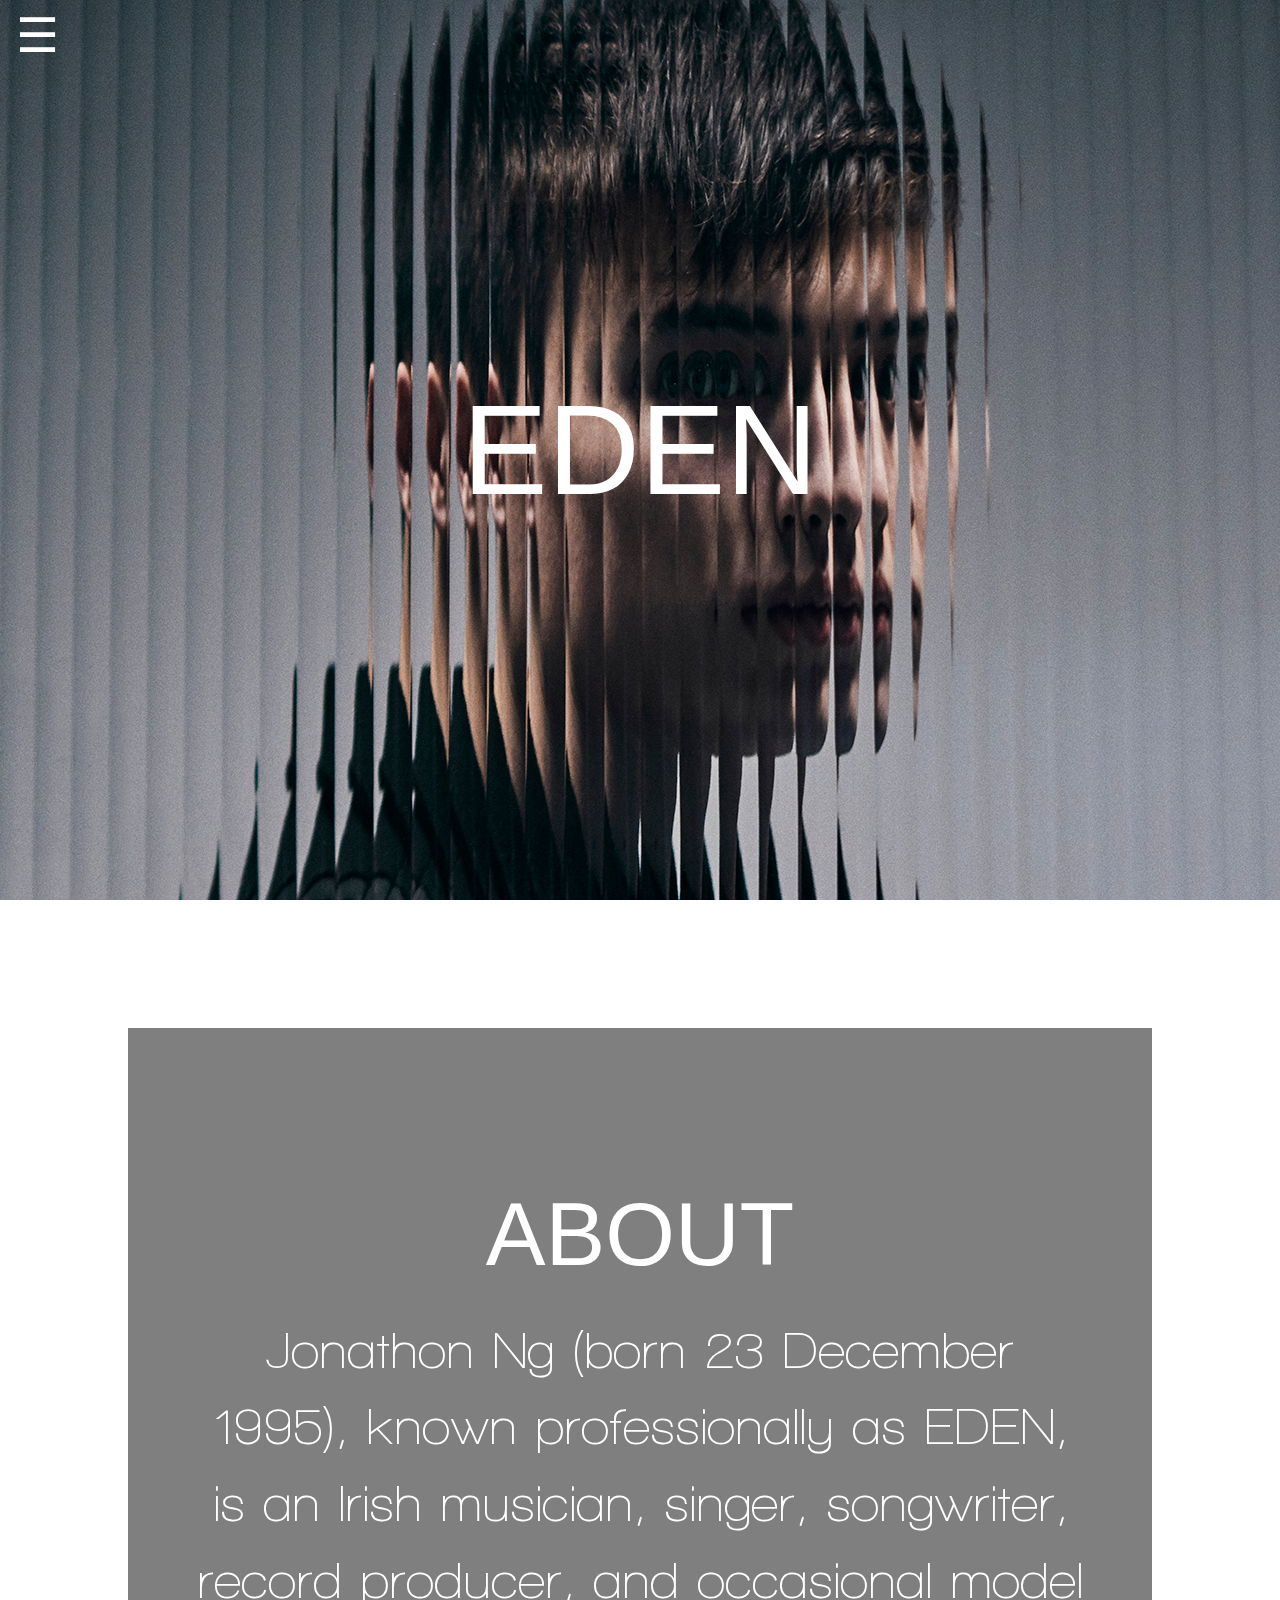
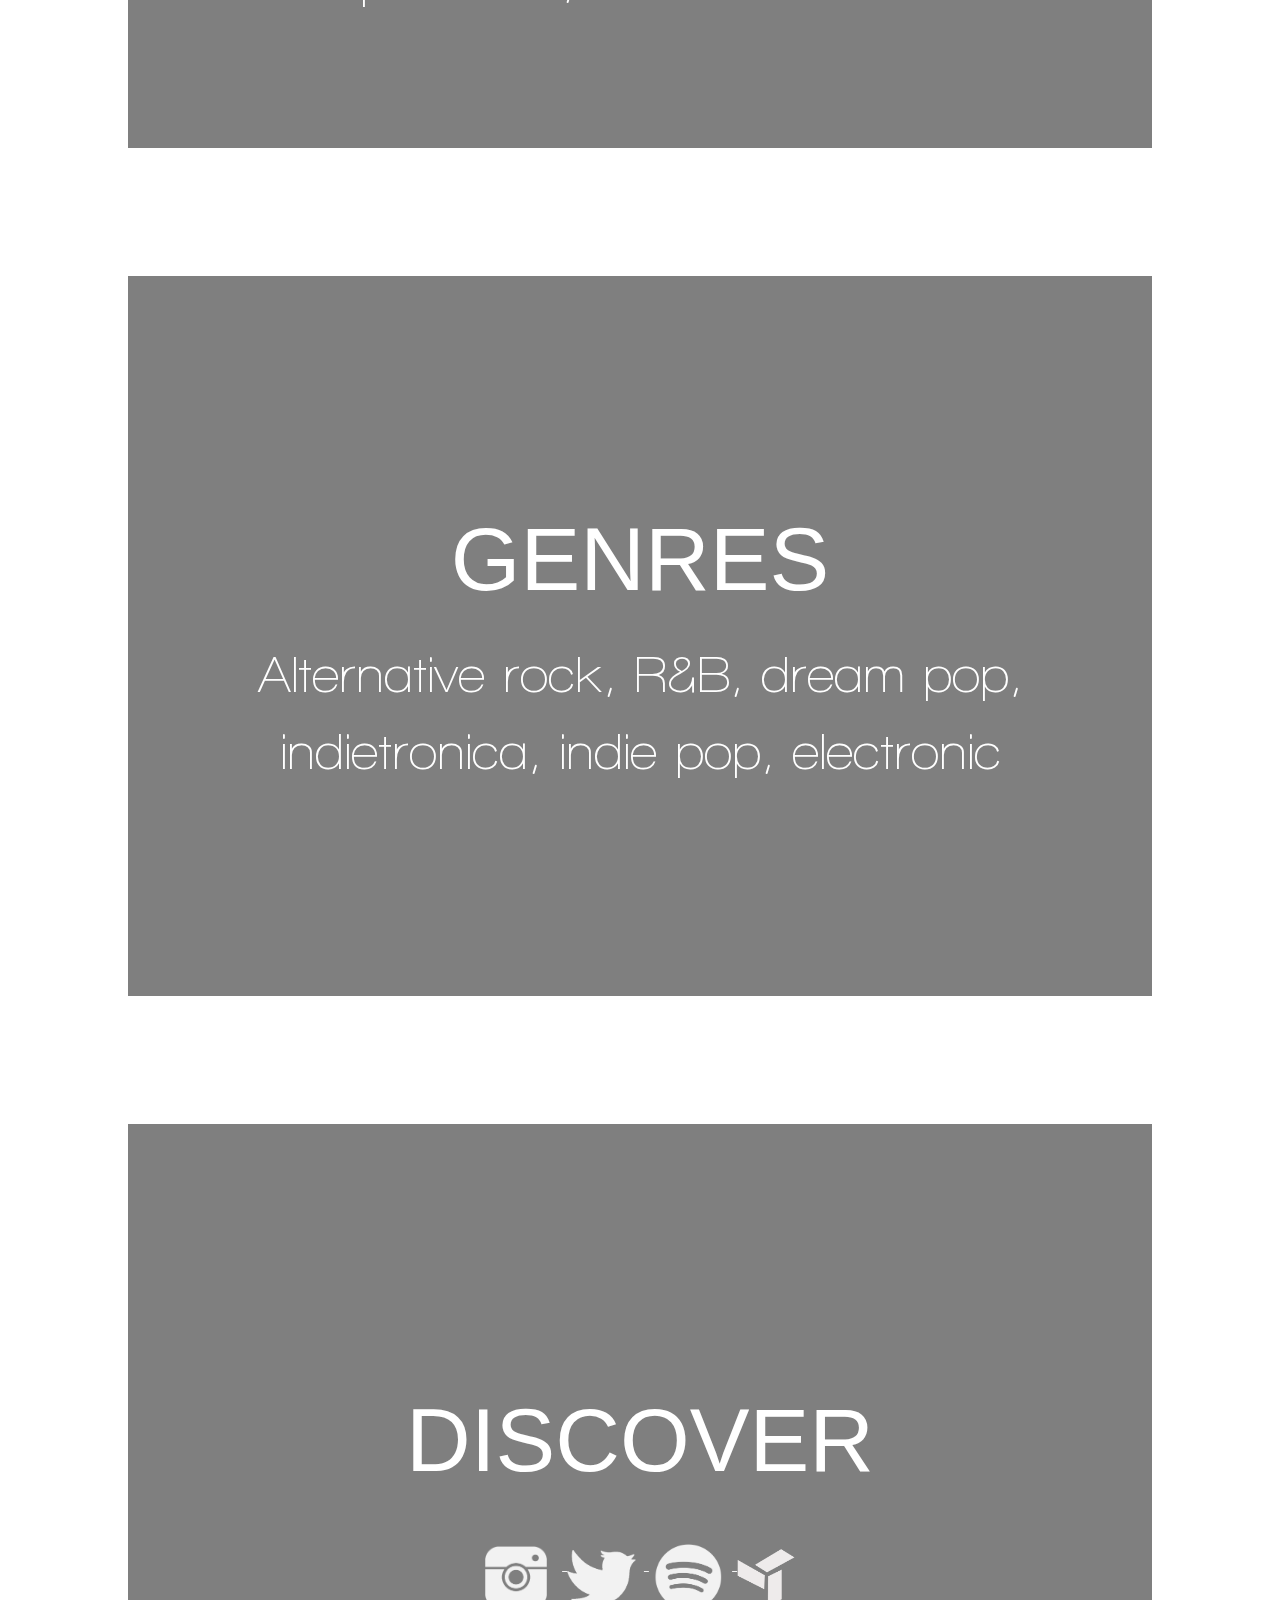
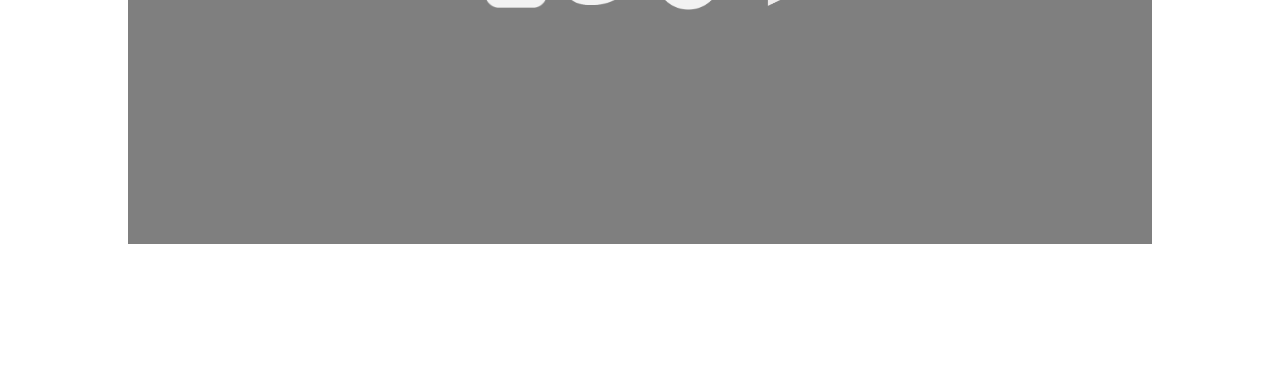
<file: index.html>
<!DOCTYPE html>
<html lang="en" dir="ltr">
  <head>
    <meta charset="utf-8">
    <title> EDEN </title>
    <meta name="viewport" content="width=device-width, initial-scale=1">
    <link rel="stylesheet" href="https://www.w3schools.com/w3css/4/w3.css">
    <link rel="stylesheet" href="w3.css">
    <link rel="stylesheet" href="style.css">
  </head>

  <body>
    <div class="bgHome">

        <nav class="w3-sidenav w3-light-grey w3-card-8" style="display:none">
          <a style="text-align: right; padding-right: 15px;padding-top: 10px;padding-bottom: 10px;" href="javascript:void(0)" onclick="w3_close()"
          class="w3-closenav w3-xlarge w3-hover-text-blue-grey">&times;</a>
          <a class="w3-hover-text-blue-grey"style="text-align: center;padding: 10px;"href="index.html">HOME</a>
          <a class="w3-hover-text-blue-grey"style="text-align: center;padding: 10px;"href="discography.html">DISCOGRAPHY</a>
          <div style="text-align: center;"class="w3-dropdown-hover w3-hover-text-blue-grey">
            <p>ALBUMS / TOURS</p>
            <div style="padding: 10px;"class="w3-dropdown-content w3-white w3-card-4">
              <a class="w3-hover-blue-grey" href="futurebound.html">ityttmom</a>
              <a class="w3-hover-blue-grey"href="vertigo.html">vertigo</a>
              <a class="w3-hover-blue-grey"href="nofuture.html">no future</a>
            </div>
          </div>
        </nav>

        <header class="w3-container">
          <span class="w3-opennav w3-xxxlarge" onclick="w3_open()">&#9776;</span>
        </header>

        <div class="mainContainer">

          <div class="nameContainer">
            <h1>EDEN</h1>
          </div>

          <div class="aboutContainer">
            <h2>ABOUT</h2>
            <p1> Jonathon Ng (born 23 December 1995), known professionally as EDEN, is an Irish musician, singer, songwriter, record producer, and occasional model<p1>
          </div>

          <div class="aboutContainer">
            <h2>GENRES</h2>
            <p1>Alternative rock, R&B, dream pop, indietronica, indie pop, electronic </p1>

          </div>

          <div class="aboutContainer" style="margin-bottom: 10vw;">

            <h2>DISCOVER</h2>

            <div class="icons">

              <a class="socials"href="https://www.instagram.com/iameden/?hl=en">
                <img src="photos/instagram.png" alt="insta"
                      style="width:6vw;padding-top:2vh;padding-right:15px;">
              </a>

              <a class="socials" href="https://twitter.com/iameden">
                <img src="photos/twitter.png" alt="twitter"
                      style="width:6vw;padding-top: 2vh;padding-right:8px;">
              </a>

              <a class="socials"href="https://open.spotify.com/artist/1t20wYnTiAT0Bs7H1hv9Wt">
                <img src="photos/spotify.png" alt="spotify"
                      style="width:6.5vw;padding-top: 2vh;padding-right:10px;padding-left:5px;">
              </a>

              <a class="socials" href="https://iameden.eu/">
                <img src="photos/logo.png" alt="eden website"
                      style="width:4.5vw;padding-top: 2vh;">
              </a>

            </div>

          </div>



        </div>


        <script>
        function w3_open() {
            document.getElementsByClassName("w3-sidenav")[0].style.width = "20%";
            document.getElementsByClassName("w3-sidenav")[0].style.display = "block";
        }
        function w3_close() {
            document.getElementsByClassName("w3-sidenav")[0].style.display = "none";
        }
        </script>

    </div>

  </body>
</html>
</file>
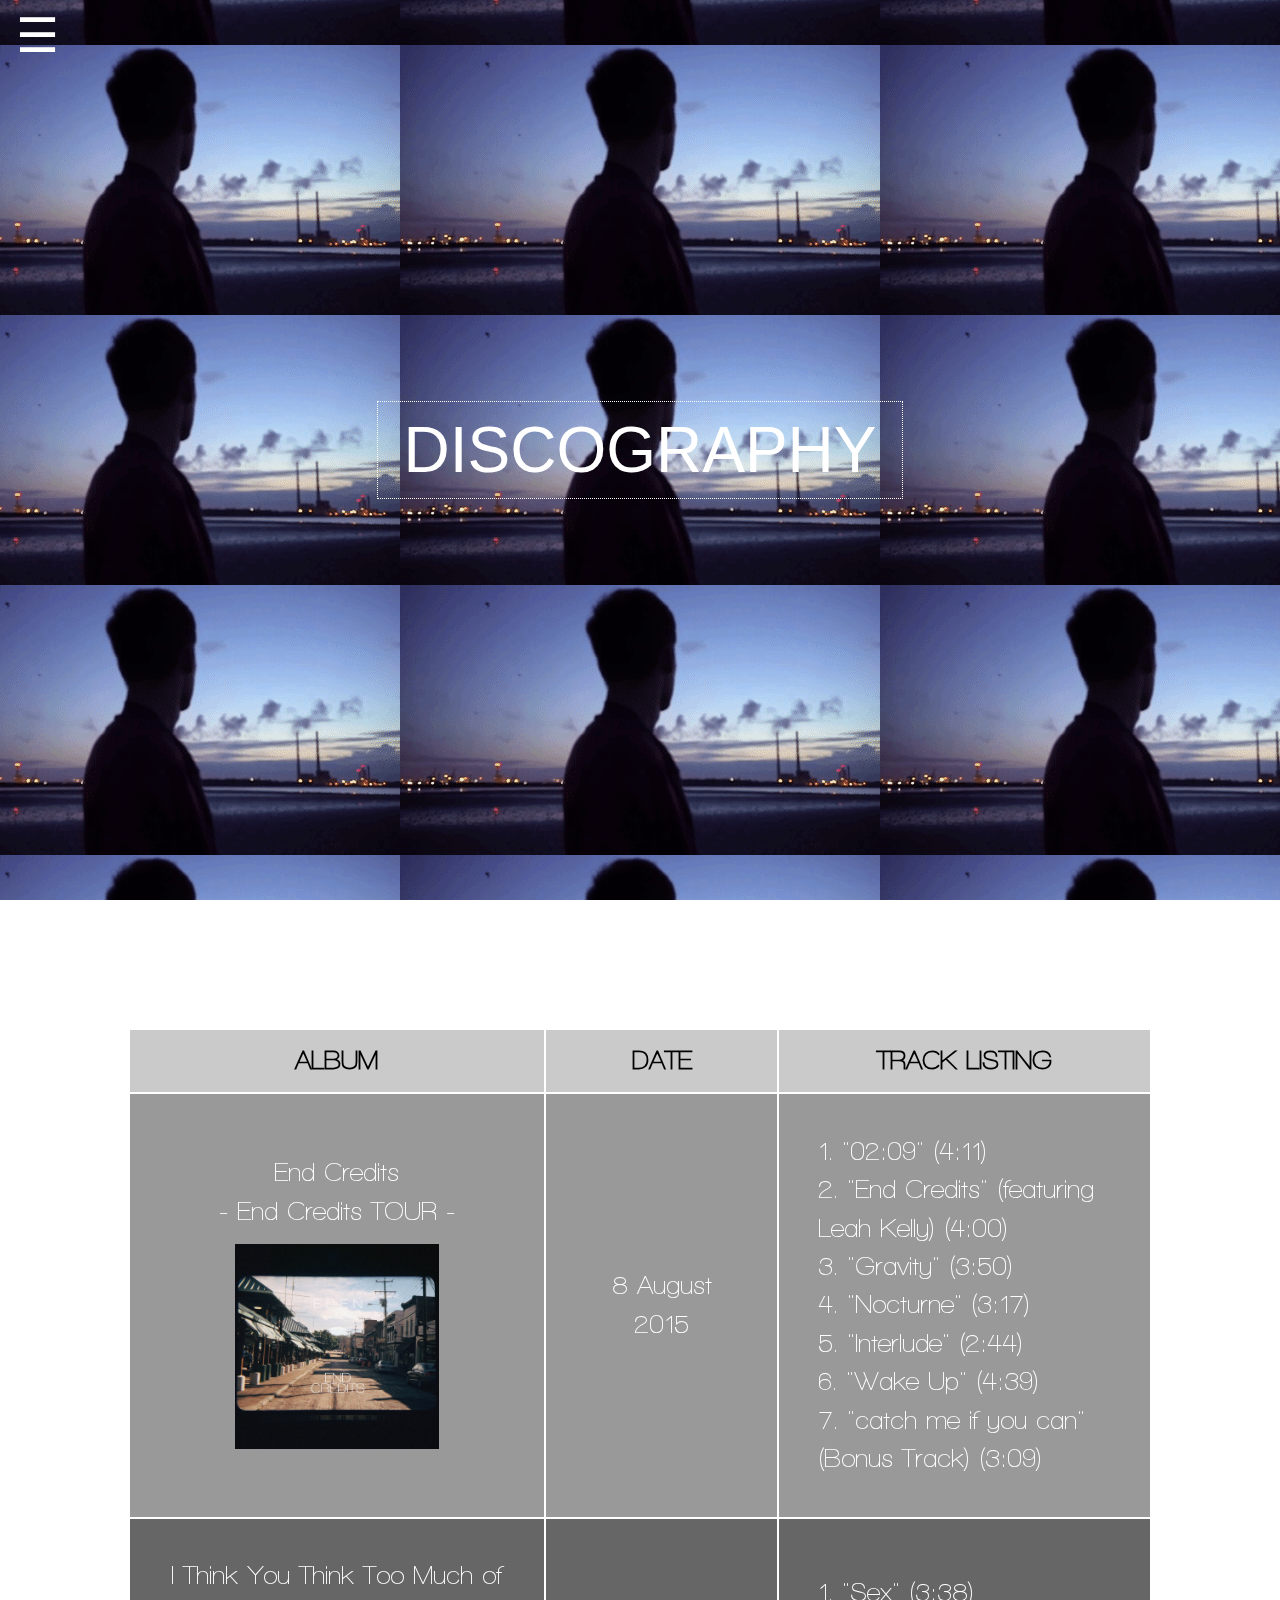
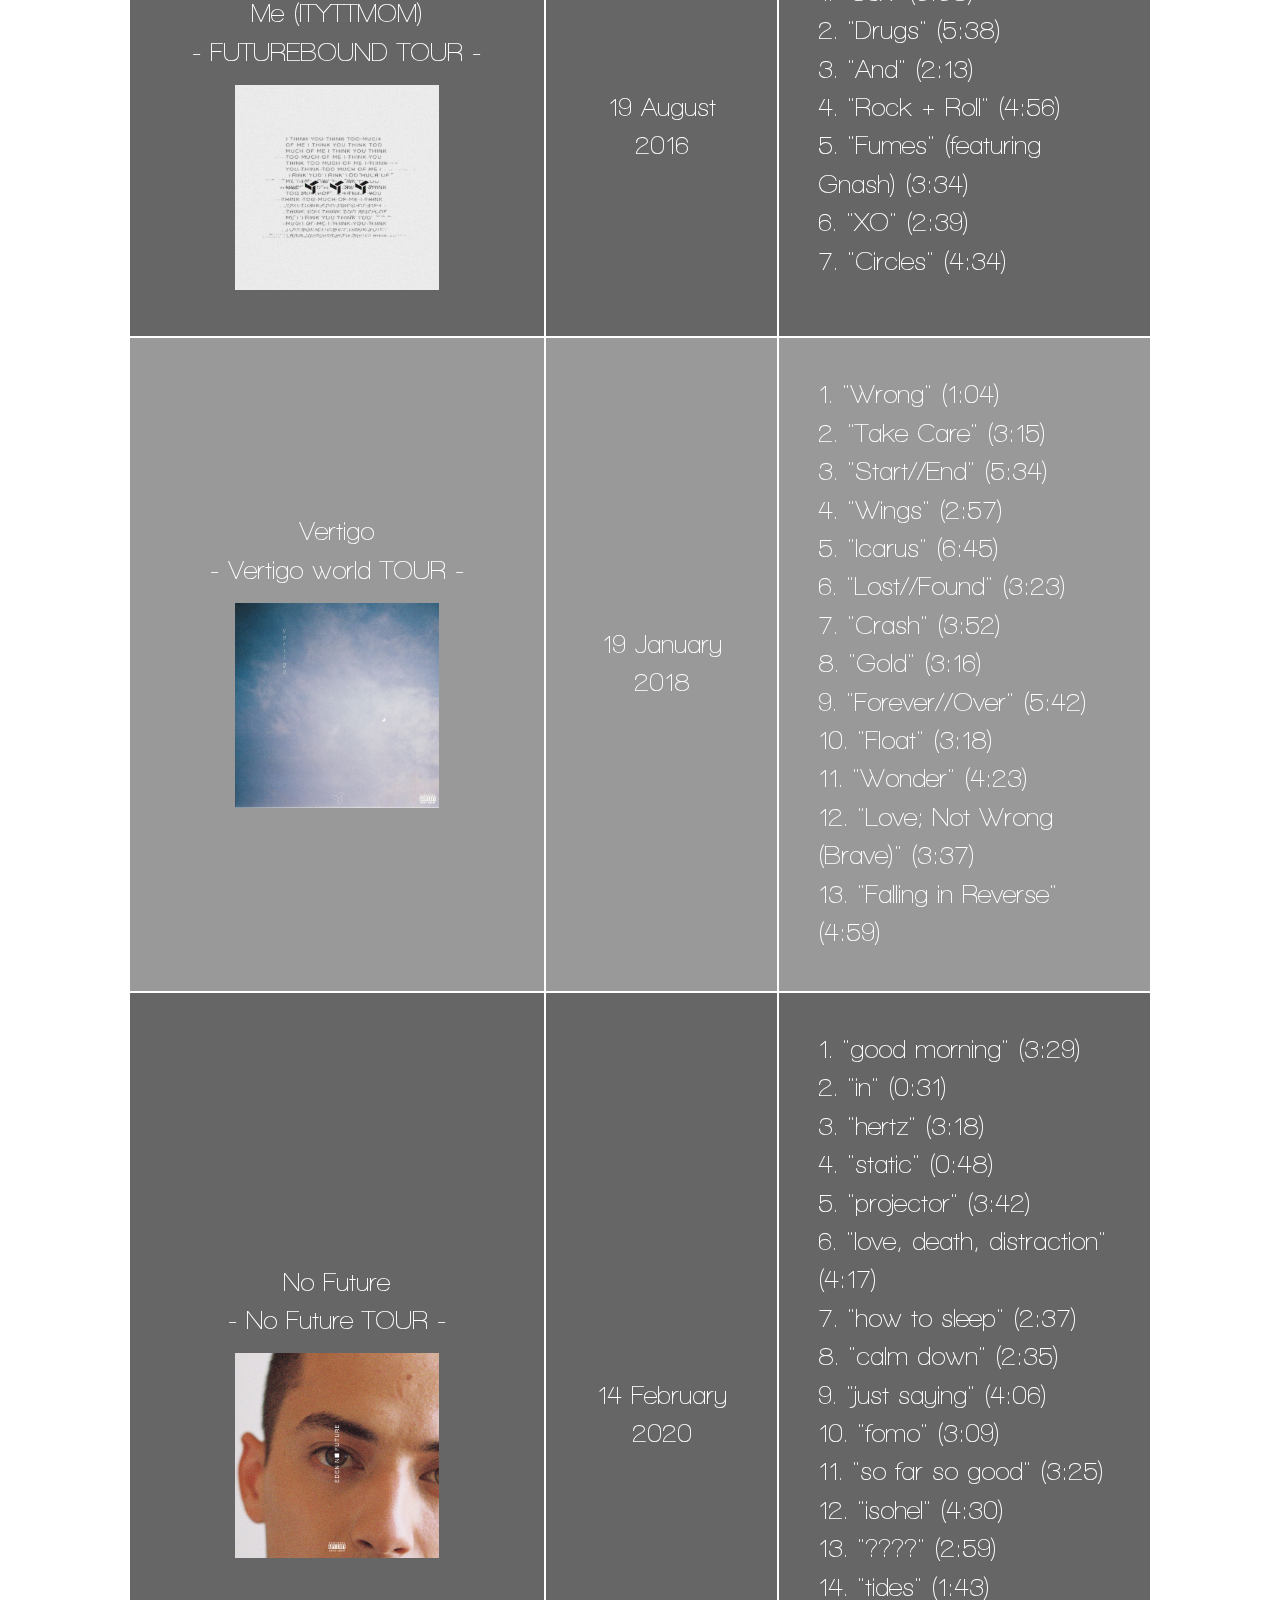
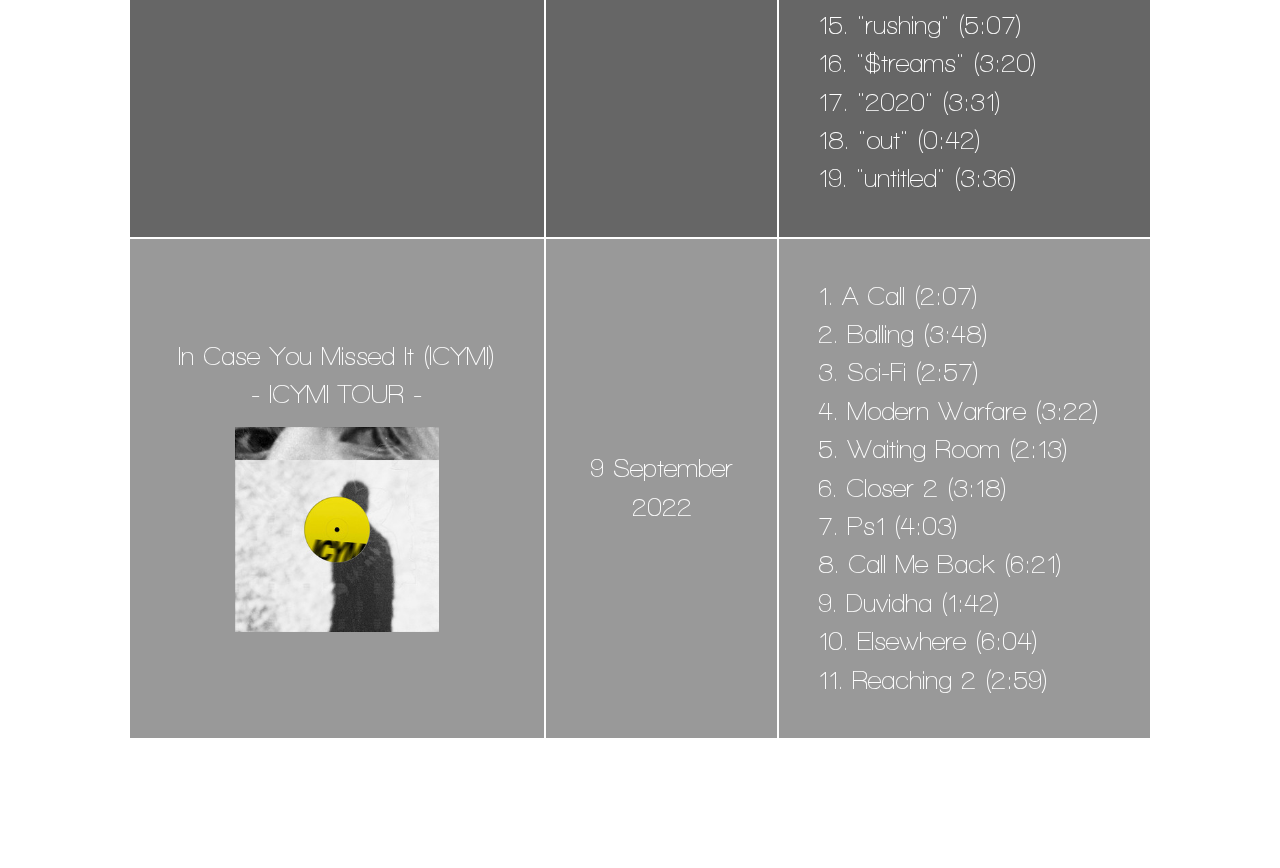
<file: discography.html>
<!DOCTYPE html>
<html lang="en" dir="ltr">
  <head>
    <meta charset="utf-8">
    <title> EDEN </title>
    <meta name="viewport" content="width=device-width, initial-scale=1">
    <link rel="stylesheet" href="https://www.w3schools.com/w3css/4/w3.css">
    <link rel="stylesheet" href="w3.css">
    <link rel="stylesheet" href="style.css">

  </head>

  <body>
    <div class="bgDisco">

        <nav class="w3-sidenav w3-black w3-card-8" style="display:none">
          <a class="w3-hover-text-indigo" style="text-align: right; padding-right: 15px;padding-top: 10px;padding-bottom: 10px;" href="javascript:void(0)" onclick="w3_close()"
          class="w3-closenav w3-xlarge">&times;</a>
          <a class="w3-hover-text-indigo"style="text-align: center;padding: 10px;"href="index.html">HOME</a>
          <a class="w3-hover-text-indigo"style="text-align: center;padding: 10px;"href="discography.html">DISCOGRAPHY</a>
          <div style="text-align: center;"class="w3-dropdown-hover w3-hover-text-indigo">
            <p>ALBUMS / TOURS</p>
            <div style="padding: 10px;"class="w3-dropdown-content w3-black w3-card-4">
              <a class="w3-hover-indigo w3-hover-text-white"href="futurebound.html">ityttmom</a>
              <a class="w3-hover-indigo w3-hover-text-white"href="vertigo.html">vertigo</a>
              <a class="w3-hover-indigo w3-hover-text-white"href="nofuture.html">no future</a>
            </div>
          </div>
        </nav>

        <header class="w3-container">
          <span class="w3-opennav w3-xxxlarge" onclick="w3_open()">&#9776;</span>
        </header>

        <div class="mainContainer">

          <div class="nameContainer">
            <h3>DISCOGRAPHY</h3>
          </div>

          <div class="discoContainer">
            <table id="customers">
              <tr>
                <th>ALBUM</th>
                <th>DATE</th>
                <th>TRACK LISTING</th>
              </tr>

              <tr>
                <td>
                  End Credits <br>
                  - End Credits TOUR - <br>
                  <img class="imgIcons" src="photos/endcredits.jpeg" alt="EC">
                </td>

                <td> 8 August 2015 </td>
                <td class="trackList">
                    1.	"02:09"	(4:11) <br>
                    2.	"End Credits" (featuring Leah Kelly) (4:00)<br>
                    3.	"Gravity"	(3:50)<br>
                    4.	"Nocturne"	(3:17)<br>
                    5.	"Interlude"	(2:44)<br>
                    6.	"Wake Up"	(4:39)<br>
                    7.	"catch me if you can" (Bonus Track)	(3:09) <br>
                </td>
              </tr>

              <tr>
                <td>
                  I Think You Think Too Much of Me (ITYTTMOM)<br>
                  - FUTUREBOUND TOUR - <br>
                  <img class="imgIcons" src="photos/ityttmom.jpeg" alt="ityttmom">

                </td>
                <td> 19 August 2016 </td>
                <td class="trackList">1.	"Sex"	(3:38) <br>
                    2.	"Drugs"	(5:38)<br>
                    3.	"And"	(2:13)<br>
                    4.	"Rock + Roll"	(4:56)<br>
                    5.	"Fumes" (featuring Gnash)	(3:34)<br>
                    6.	"XO"	(2:39)<br>
                    7.	"Circles" (4:34)<br>
                </td>
              </tr>

              <tr>
                <td>
                  Vertigo <br>
                  - Vertigo world TOUR - <br>
                  <img class="imgIcons"src="photos/vertigo.jpeg" alt="vertigo">
                </td>

                <td> 19 January 2018 </td>
                <td class="trackList">
                  1.	"Wrong"	(1:04) <br>
                  2.	"Take Care"	(3:15)<br>
                  3.	"Start//End"	(5:34)<br>
                  4.	"Wings"	(2:57)<br>
                  5.	"Icarus"	(6:45)<br>
                  6.	"Lost//Found"	(3:23)<br>
                  7.	"Crash"	(3:52)<br>
                  8.	"Gold"	(3:16)<br>
                  9.	"Forever//Over"	(5:42)<br>
                  10.	"Float"	(3:18)<br>
                  11.	"Wonder"	(4:23)<br>
                  12.	"Love; Not Wrong (Brave)"	(3:37)<br>
                  13.	"Falling in Reverse"	(4:59)<br>
                </td>
              </tr>

              <tr>
                <td>
                  No Future <br>
                  - No Future TOUR - <br>
                  <img class="imgIcons"src="photos/nofuture.jpeg" alt="nofuture">
                </td>

                <td> 14 February 2020 </td>
                <td class="trackList">
                  1.	"good morning"	(3:29)<br>
                  2.	"in"	(0:31)<br>
                  3.	"hertz"	(3:18)<br>
                  4.	"static"	(0:48)<br>
                  5.	"projector"	(3:42)<br>
                  6.	"love, death, distraction"	(4:17)<br>
                  7.	"how to sleep"	(2:37)<br>
                  8.	"calm down"	(2:35)<br>
                  9.	"just saying"	(4:06)<br>
                  10.	"fomo"	(3:09)<br>
                  11.	"so far so good"	(3:25)<br>
                  12.	"isohel"	(4:30)<br>
                  13.	"????"	(2:59)<br>
                  14.	"tides"	(1:43)<br>
                  15.	"rushing"	(5:07)<br>
                  16.	"$treams"	(3:20)<br>
                  17.	"2020"	(3:31)<br>
                  18.	"out"	(0:42)<br>
                  19.	"untitled"	(3:36)<br>
                </td>
              </tr>

              <tr>
                <td>
                  In Case You Missed It (ICYMI) <br>
                  - ICYMI TOUR - <br>
                  <img class="imgIcons"src="photos/icymi.jpeg" alt="icymi">
                </td>

                <td> 9 September 2022 </td>
                <td class="trackList">
                  1. A Call (2:07) <br>
                  2. Balling (3:48)<br>
                  3. Sci-Fi (2:57)<br>
                  4. Modern Warfare (3:22)<br>
                  5. Waiting Room (2:13)<br>
                  6. Closer 2 (3:18)<br>
                  7. Ps1 (4:03)<br>
                  8. Call Me Back (6:21)<br>
                  9. Duvidha (1:42)<br>
                  10. Elsewhere (6:04)<br>
                  11. Reaching 2 (2:59)<br>
                </td>
              </tr>

            </table>
          </div>

        </div>


        <script>
        function w3_open() {
            document.getElementsByClassName("w3-sidenav")[0].style.width = "20%";
            document.getElementsByClassName("w3-sidenav")[0].style.display = "block";
        }
        function w3_close() {
            document.getElementsByClassName("w3-sidenav")[0].style.display = "none";
        }
        </script>

    </div>

  </body>
</html>
</file>
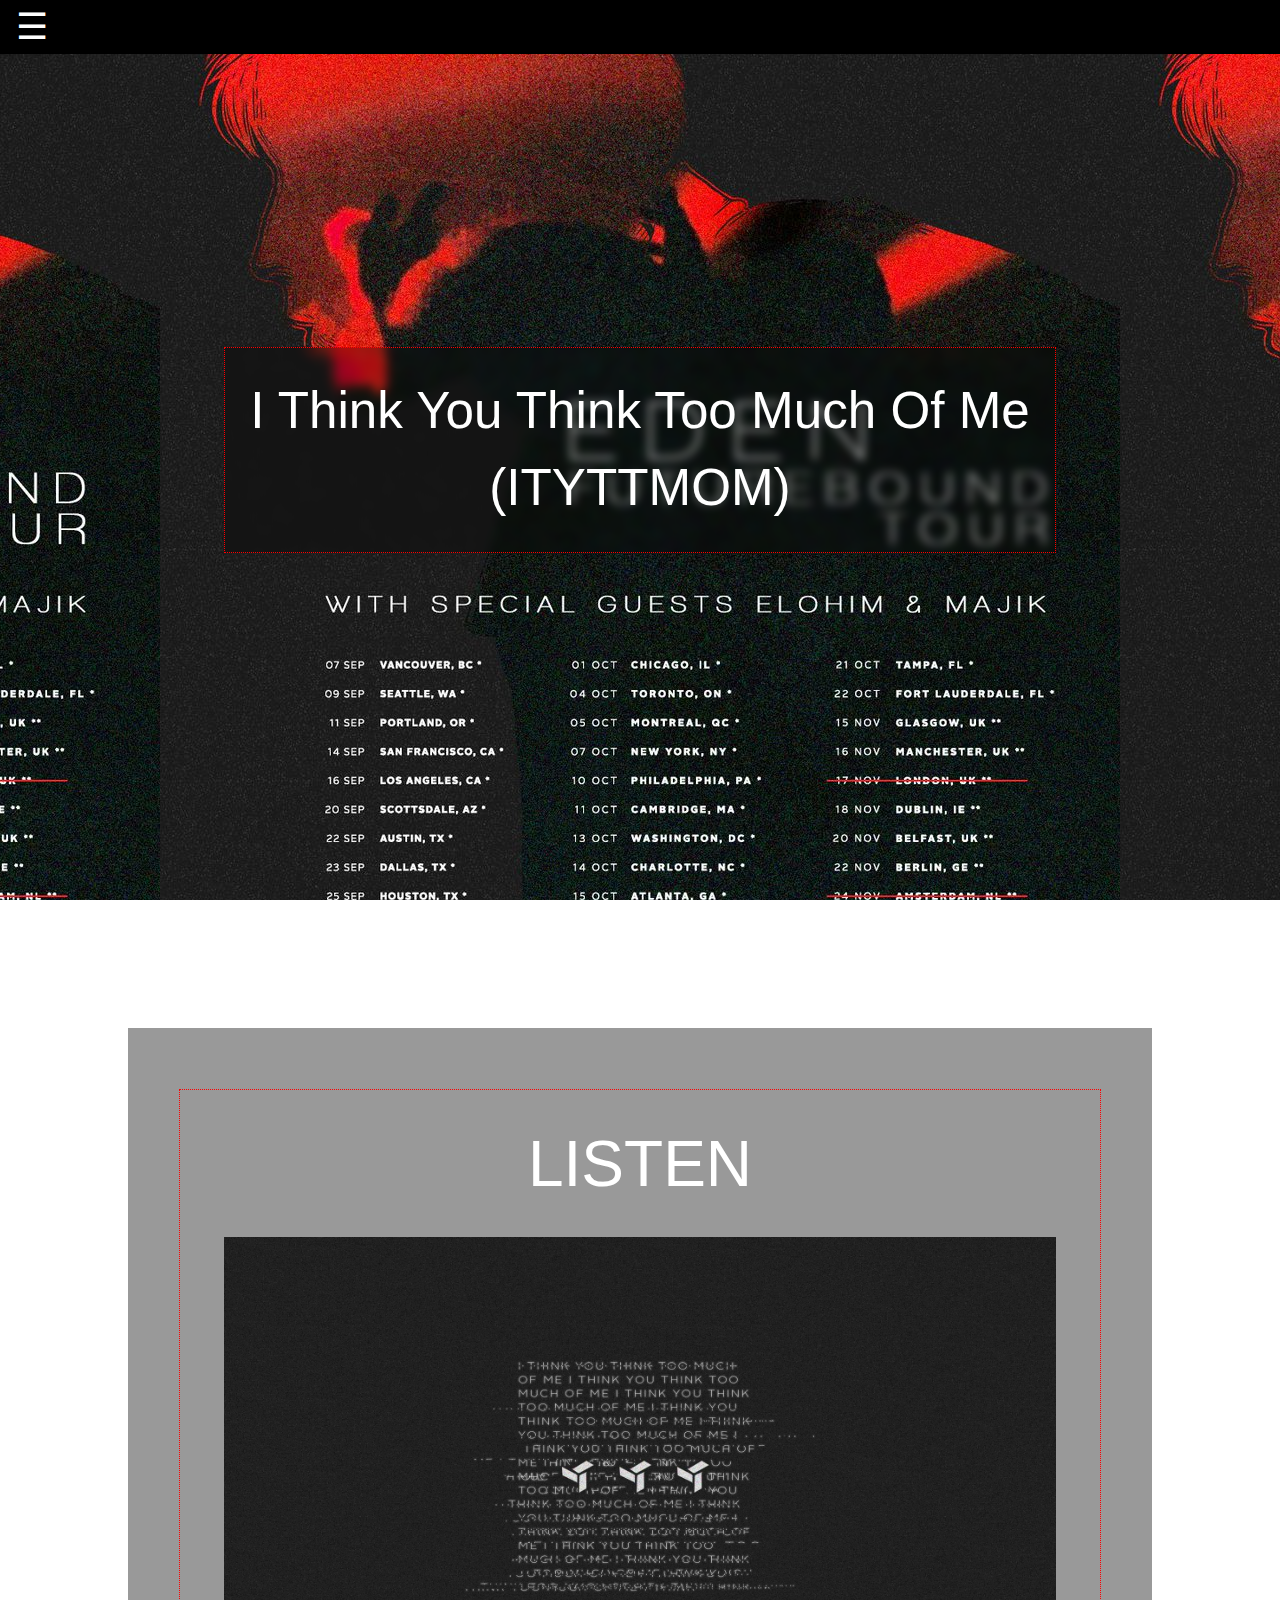
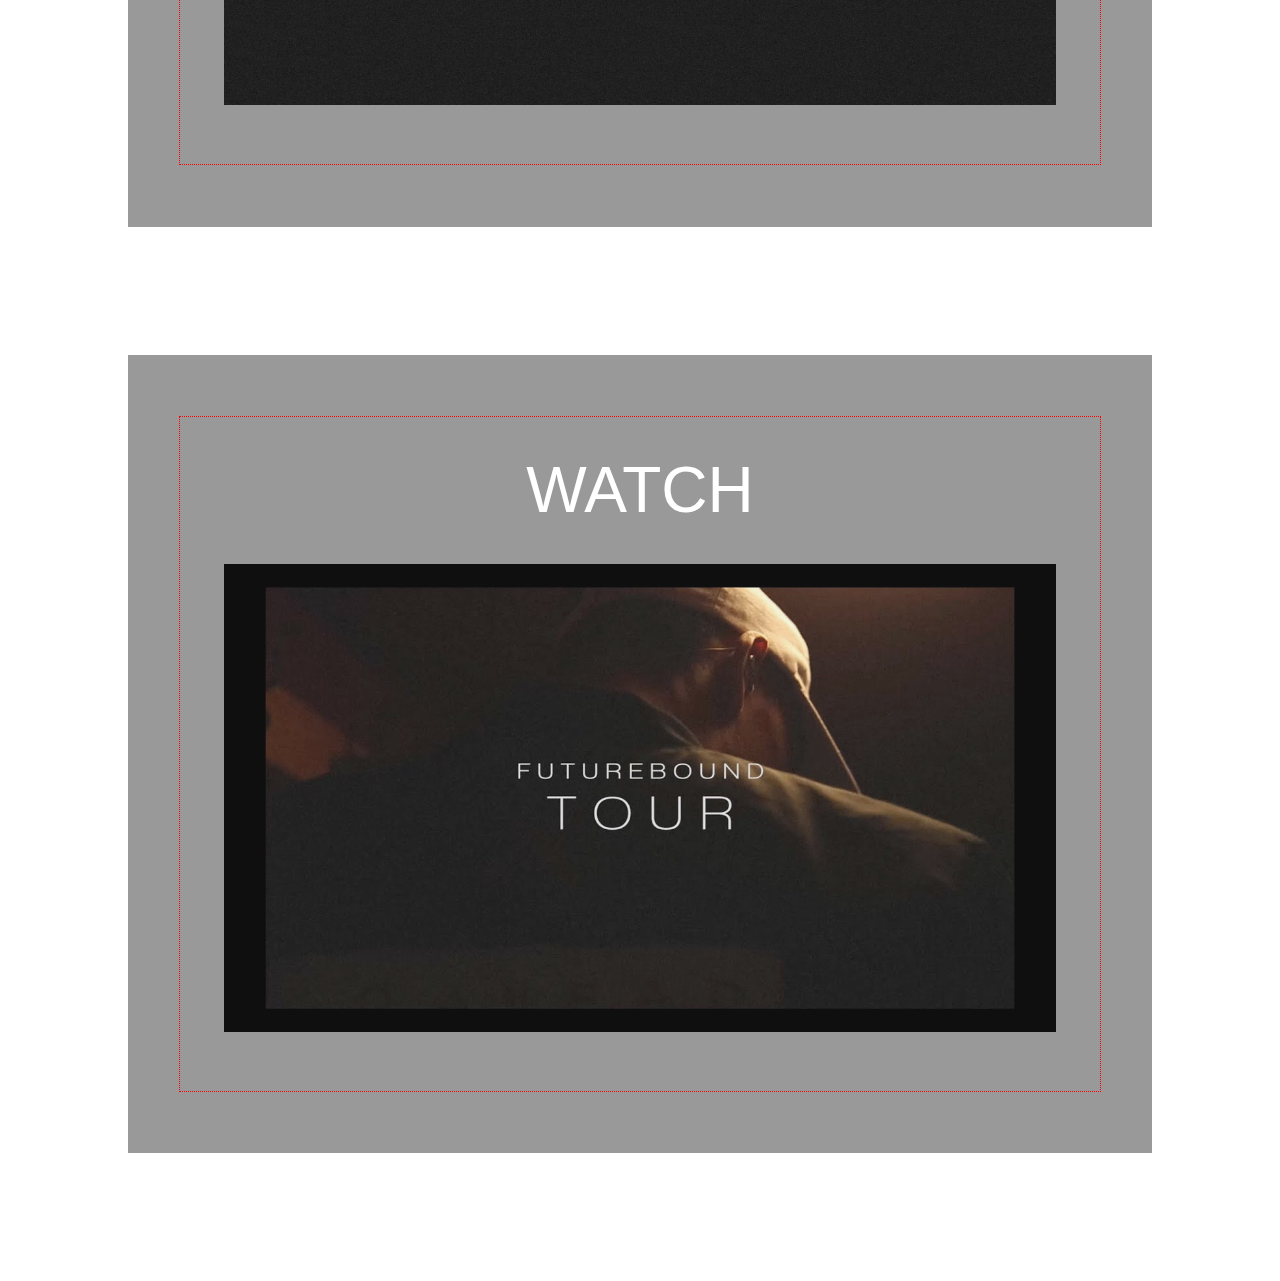
<file: futurebound.html>
<!DOCTYPE html>
<html lang="en" dir="ltr">
  <head>
    <meta charset="utf-8">
    <title> EDEN </title>
    <meta name="viewport" content="width=device-width, initial-scale=1">
    <link rel="stylesheet" href="https://www.w3schools.com/w3css/4/w3.css">
    <link rel="stylesheet" href="w3.css">
    <link rel="stylesheet" href="style.css">
  </head>

  <body>
    <div class="bgityttmom">

        <nav class="w3-sidenav w3-black w3-card-8" style="display:none">
          <a class="w3-hover-red w3-hover-text-black" style="text-align: right; padding-right: 15px;padding-top: 10px;padding-bottom: 10px;" href="javascript:void(0)" onclick="w3_close()"
          class="w3-closenav w3-xlarge">&times;</a>
          <a class="w3-hover-red w3-hover-text-black"style="text-align: center;padding: 10px;"href="index.html">HOME</a>
          <a class="w3-hover-red w3-hover-text-black"style="text-align: center;padding: 10px;"href="discography.html">DISCOGRAPHY</a>
          <div style="text-align: center;"class="w3-dropdown-hover w3-hover-red w3-hover-text-black">
            <p>ALBUMS / TOURS</p>
            <div style="padding: 10px;"class="w3-dropdown-content w3-black w3-card-4">
              <a class="w3-hover-red w3-hover-text-black"href="futurebound.html">ityttmom</a>
              <a class="w3-hover-red w3-hover-text-black"href="vertigo.html">vertigo</a>
              <a class="w3-hover-red w3-hover-text-black" href="nofuture.html">no future</a>
            </div>
          </div>
        </nav>

        <header class="w3-container  w3-black">
          <span class="w3-opennav w3-xxlarge" onclick="w3_open()">&#9776;</span>
        </header>

        <div class="mainContainer">

          <div class="nameContainer">
            <h5>I Think You Think Too Much Of Me<br>
              (ITYTTMOM)
            </h5>
          </div>

          <div class="futureboundContainer">
              <h4>
                LISTEN <br>
                <a href="https://youtube.com/playlist?list=PLw_-nUKOQb6bx_lw6cQDUNgm1MWJ-we_1">
                  <img class="listen" src="photos/listenityttmom.jpeg" alt="listenityttmom">
                  </a>
              </h4>
          </div>

          <div class="futureboundContainer"style="margin-bottom: 10vw;">
              <h4>
                WATCH <br>
                <a href="https://youtu.be/5hVDnFvBfdc">
                  <img class="listen" src="photos/fbtour.jpeg" alt="watchfb">
                  </a>
              </h4>
          </div>


          </div>



        </div>


        <script>
        function w3_open() {
            document.getElementsByClassName("w3-sidenav")[0].style.width = "20%";
            document.getElementsByClassName("w3-sidenav")[0].style.display = "block";
        }
        function w3_close() {
            document.getElementsByClassName("w3-sidenav")[0].style.display = "none";
        }
        </script>


  </body>
</html>
</file>
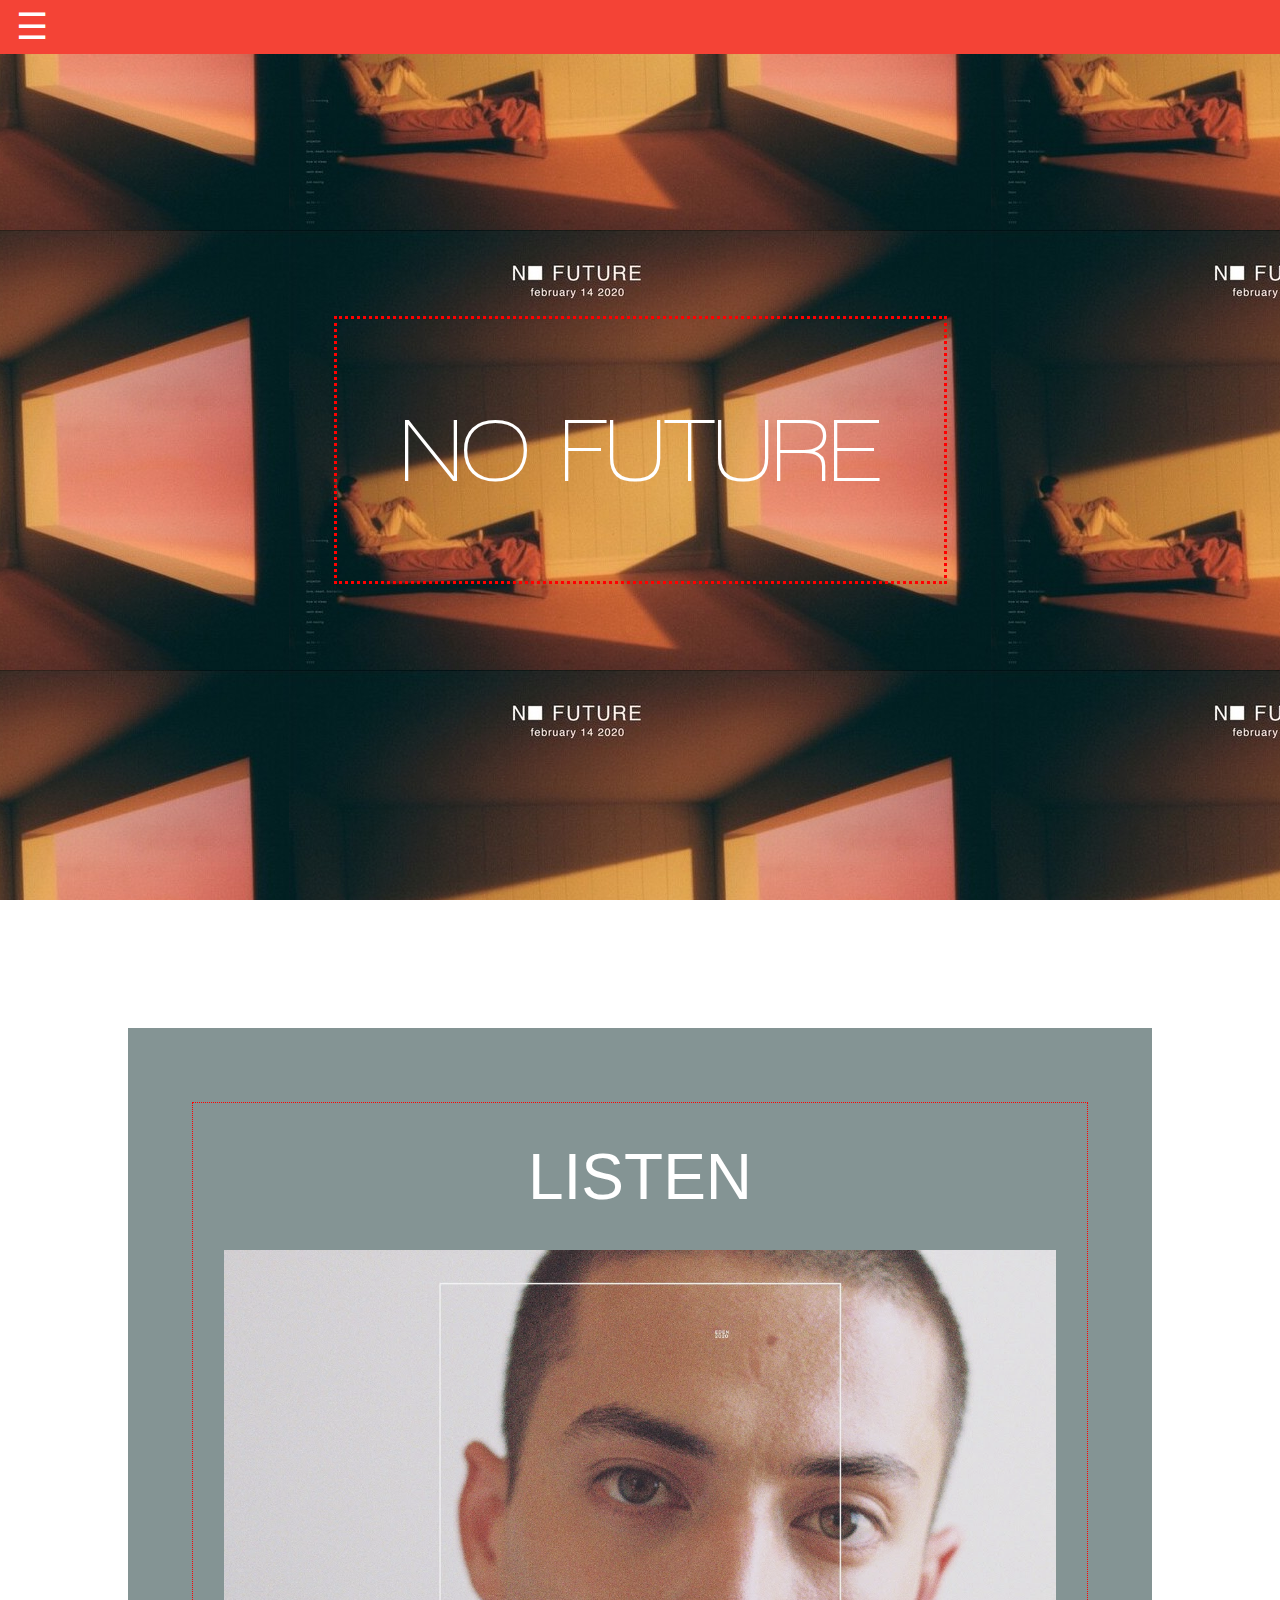
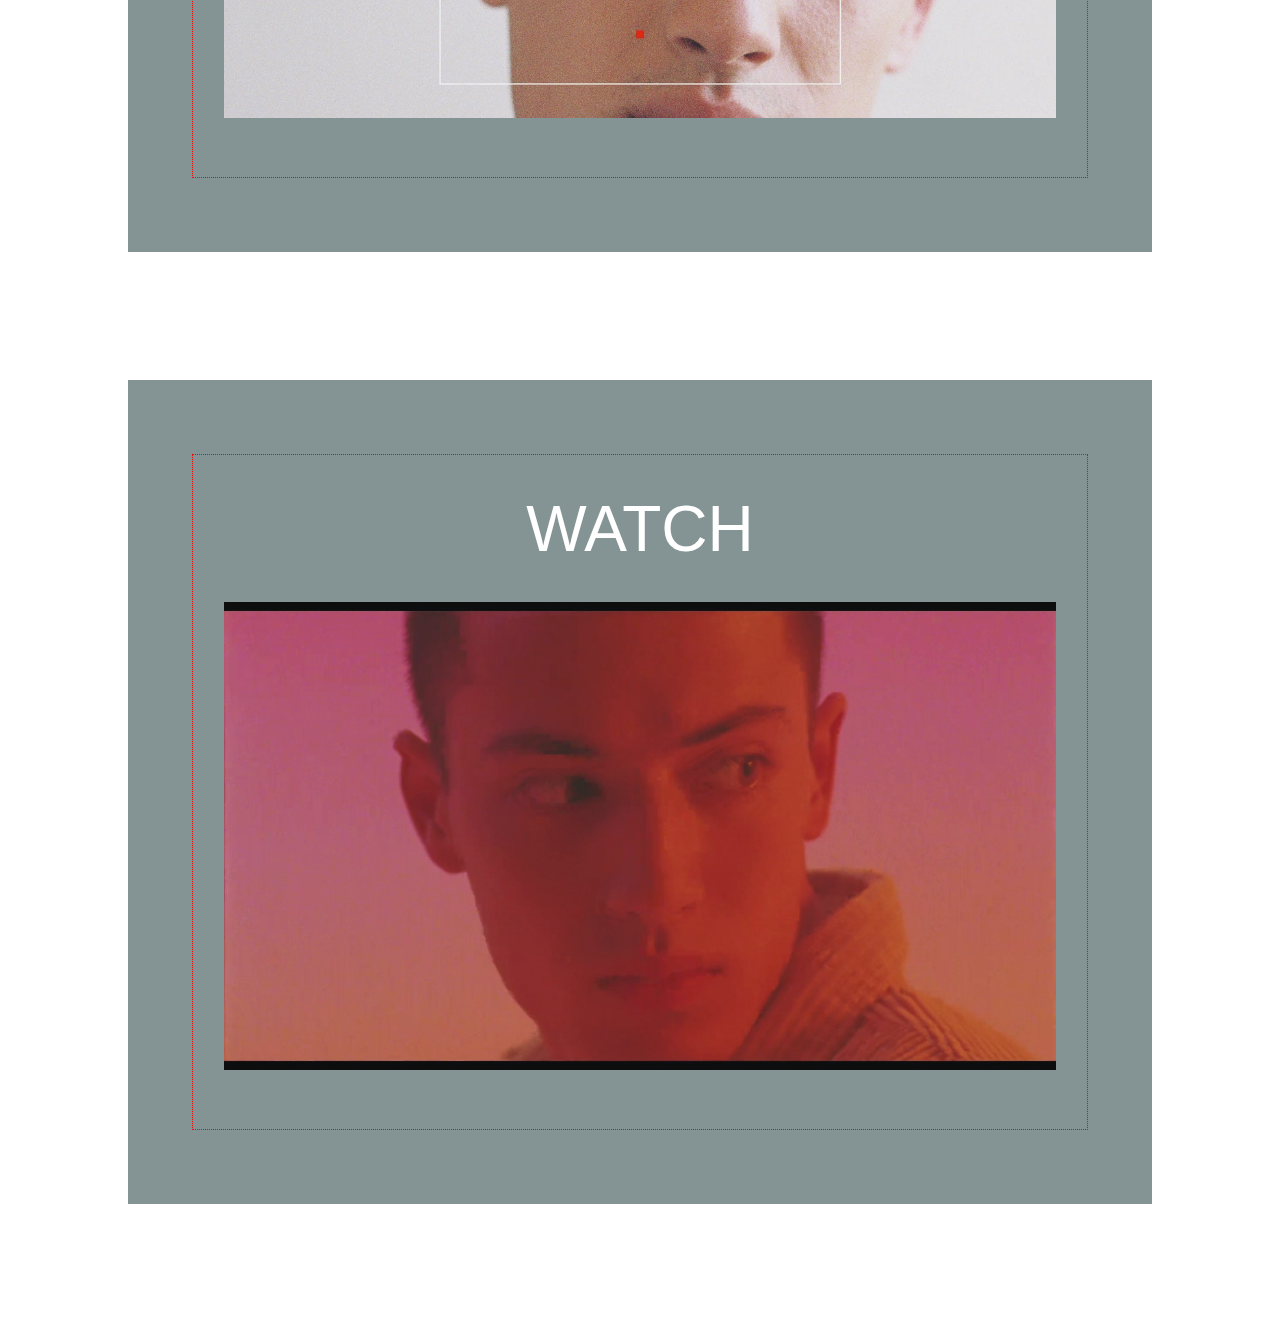
<file: nofuture.html>
<!DOCTYPE html>
<html lang="en" dir="ltr">
  <head>
    <meta charset="utf-8">
    <title> EDEN </title>
    <meta name="viewport" content="width=device-width, initial-scale=1">
    <link rel="stylesheet" href="https://www.w3schools.com/w3css/4/w3.css">
    <link rel="stylesheet" href="w3.css">
    <link rel="stylesheet" href="style.css">
  </head>

  <body>
    <div class="bgnoFuture">

        <nav class="w3-sidenav w3-red w3-card-8" style="display:none">
          <a class="w3-hover-dark-grey w3-hover-text-pale-red"style="text-align: right; padding-right: 15px;padding-top: 10px;padding-bottom: 10px;" href="javascript:void(0)" onclick="w3_close()"
          class="w3-closenav w3-xlarge">&times;</a>
          <a class="w3-hover-dark-grey w3-hover-text-pale-red"style="text-align: center;padding: 10px;"href="index.html">HOME</a>
          <a class="w3-hover-dark-grey w3-hover-text-pale-red"style="text-align: center;padding: 10px;"href="discography.html">DISCOGRAPHY</a>
          <div style="text-align: center;"class="w3-dropdown-hover w3-hover-dark-grey w3-hover-text-white">
            <p>ALBUMS / TOURS</p>
            <div style="padding: 10px;"class="w3-dropdown-content w3-red w3-card-4">
              <a class="w3-hover-pale-red w3-hover-text-dark-grey"href="futurebound.html">ityttmom</a>
              <a class="w3-hover-pale-red w3-hover-text-dark-grey"href="vertigo.html">vertigo</a>
              <a class="w3-hover-pale-red w3-hover-text-dark-grey"href="nofuture.html">no future</a>
            </div>
          </div>
        </nav>

        <header class="w3-container w3-red">
          <span class="w3-opennav w3-xxlarge" onclick="w3_open()">&#9776;</span>
        </header>

        <div class="mainContainer">

          <div class="nameContainer">
            <p5> NO FUTURE
            </p5>
          </div>

          <div class="nofutureContainer">
              <h4>
                LISTEN <br>
                <a href="https://youtube.com/playlist?list=PLUIv-2K7wcpSLR41PQxqGZLrgs9at0PhN">
                  <img class="listen" src="photos/nofuturelisten.jpeg" alt="listennofuture">
                  </a>
              </h4>
          </div>

          <div class="nofutureContainer" style= "margin-bottom:10vw;">
              <h4>
                WATCH <br>
                <a href="https://youtu.be/4frM5P6HGB8">
                  <img class="listen" src="photos/nofuturewatch.jpeg" alt="watchnofuture">
                  </a>
              </h4>
          </div>


          </div>



        </div>


        <script>
        function w3_open() {
            document.getElementsByClassName("w3-sidenav")[0].style.width = "20%";
            document.getElementsByClassName("w3-sidenav")[0].style.display = "block";
        }
        function w3_close() {
            document.getElementsByClassName("w3-sidenav")[0].style.display = "none";
        }
        </script>


  </body>
</html>
</file>
<file: style.css>
header{
  color: white;
  position: fixed;
  width: 100%;
}

.bgHome{
  background:url(photos/homebg.jpeg) fixed center;
}

.bgDisco{
  background:url(photos/disco.gif) fixed center;
}

.bgityttmom{
  background:url(photos/bgityttmom.jpeg) fixed center;
}
.bgvertigo{
  background:url(photos/bgvertigo.jpg) fixed center;
}

.bgnoFuture{
  background:url(photos/noFuture2.jpeg) fixed center;
}

@font-face {
  font-family: walkway;
  src: url(fonts/walkway.ttf);

}

.mainContainer{
  display: flex;
  justify-content: center;
  align-items: center;
  text-align: center;
  color: white;
  font-family: walkway;
  flex-direction: column;
  row-gap: 10vw;
}

.nameContainer{
  width: 100vw;
  height: 100vh;
  display: flex;
  justify-content: center;
  align-items: center;
}

.futureboundContainer{
  backdrop-filter: blur(4px);
  padding: 4vw;
  width: 80vw;
  background: rgba(0, 0, 0, 0.4);

}

.nofutureContainer{
  backdrop-filter: blur(3px);
  width: 80vw;
  padding: 5vw;
  background: rgba(10, 41, 41, 0.5);

}
.vertigoContainer{
  backdrop-filter: blur(3px);
  padding: 5vw;
  width: 80vw;
  background: rgba(255, 255, 255, 0.1);
}

h1{
  font-size: 10vw;
}
.aboutContainer{

  width: 80vw;
  height: 80vh;
  display: flex;
  flex-direction: column;
  justify-content: center;
  align-items: center;
  background: rgba(0, 0, 0, 0.5);
  padding: 5vw;
}

.discoContainer{
  margin-bottom: 10vw;
}
h2{
  font-size: 7vw;
}

h3{
  font-size: 5vw;
  border-color: white;
  border-style: dotted;
  border-width: thin;
  padding-right: 2vw;
  padding-left: 2vw;
}
h4{
  font-size: 5vw;
  padding: 2vw;
  border-color: red;
  border-style: dotted;
  border-width: thin;
}

h5{
  backdrop-filter: blur(5px);
  font-size: 4vw;
  background:rgba(0, 0, 0, 0.3);
  padding: 2vw;
  border-color: red;
  border-style: dotted;
  border-width: thin;
}

h6{
  font-size: 5vw;
  padding-top: 3vw;
  border-color: rgb(191, 147, 199);
  border-style: dotted;
  border-width: medium;
}



.icons{
  padding-top: 1vh;
}

a.icon1:link {opacity: 1;}
a.icon1:hover {opacity: 0.6;}


p1{
  font-size: 4vw;
}

p2{
  font-size: 7vw;
  border-color: white;
  padding: 5vw;
  border-style: solid;
  border-color: white;
  border-width: thin;
}

p3{
  font-size: 7vw;
  border-color: white;
  padding: 5vw;
  border-style: dashed;
  border-color: white;
  border-width: thin;
}

p4{
  font-size: 7vw;
  border-color: white;
  padding: 5vw;
  border-style: dotted;
  border-color: white;
  border-width: medium;
}

p5{
  font-size: 7vw;
  border-color: white;
  padding: 5vw;
  border-style: dotted;
  border-color: red;
  border-width: medium;
}


#customers {
  backdrop-filter: blur(10px);
  font-family: walkway;
  width: 80vw;
  font-size: 2vw;
}

#customers td{
  padding: 3vw;
}

#customers tr:nth-child(odd){background:rgba(0, 0, 0, 0.6);}
#customers tr:nth-child(even){background:rgba(0, 0, 0, 0.4);}

#customers tr:hover {background:rgba(56, 63, 140,0.8);}

#customers th {
  padding-top: 12px;
  padding-bottom: 12px;
  text-align: center;
  background:rgba(255, 255, 255, 0.65);
  color: black;
}

.trackList{
  text-align: left;
}

img.imgIcons{
  width: 18vw;
  padding: 1vw;
}

img.listen{
  opacity: 0.9;
  width: 65vw;
  padding-bottom: 3vw;
  padding-top: 2vw;
}
img.listen:hover{
  opacity: 0.7;
}

img.watch{
  opacity: 0.7;
  width: 65vw;
  padding-bottom: 3vw;
  padding-top: 2vw;
}

img.watch:hover{
  opacity: 0.5;
}

a.socials:link{
  opacity: 0.9;
}

a.socials:hover{
  opacity: 0.6;
}
</file>
